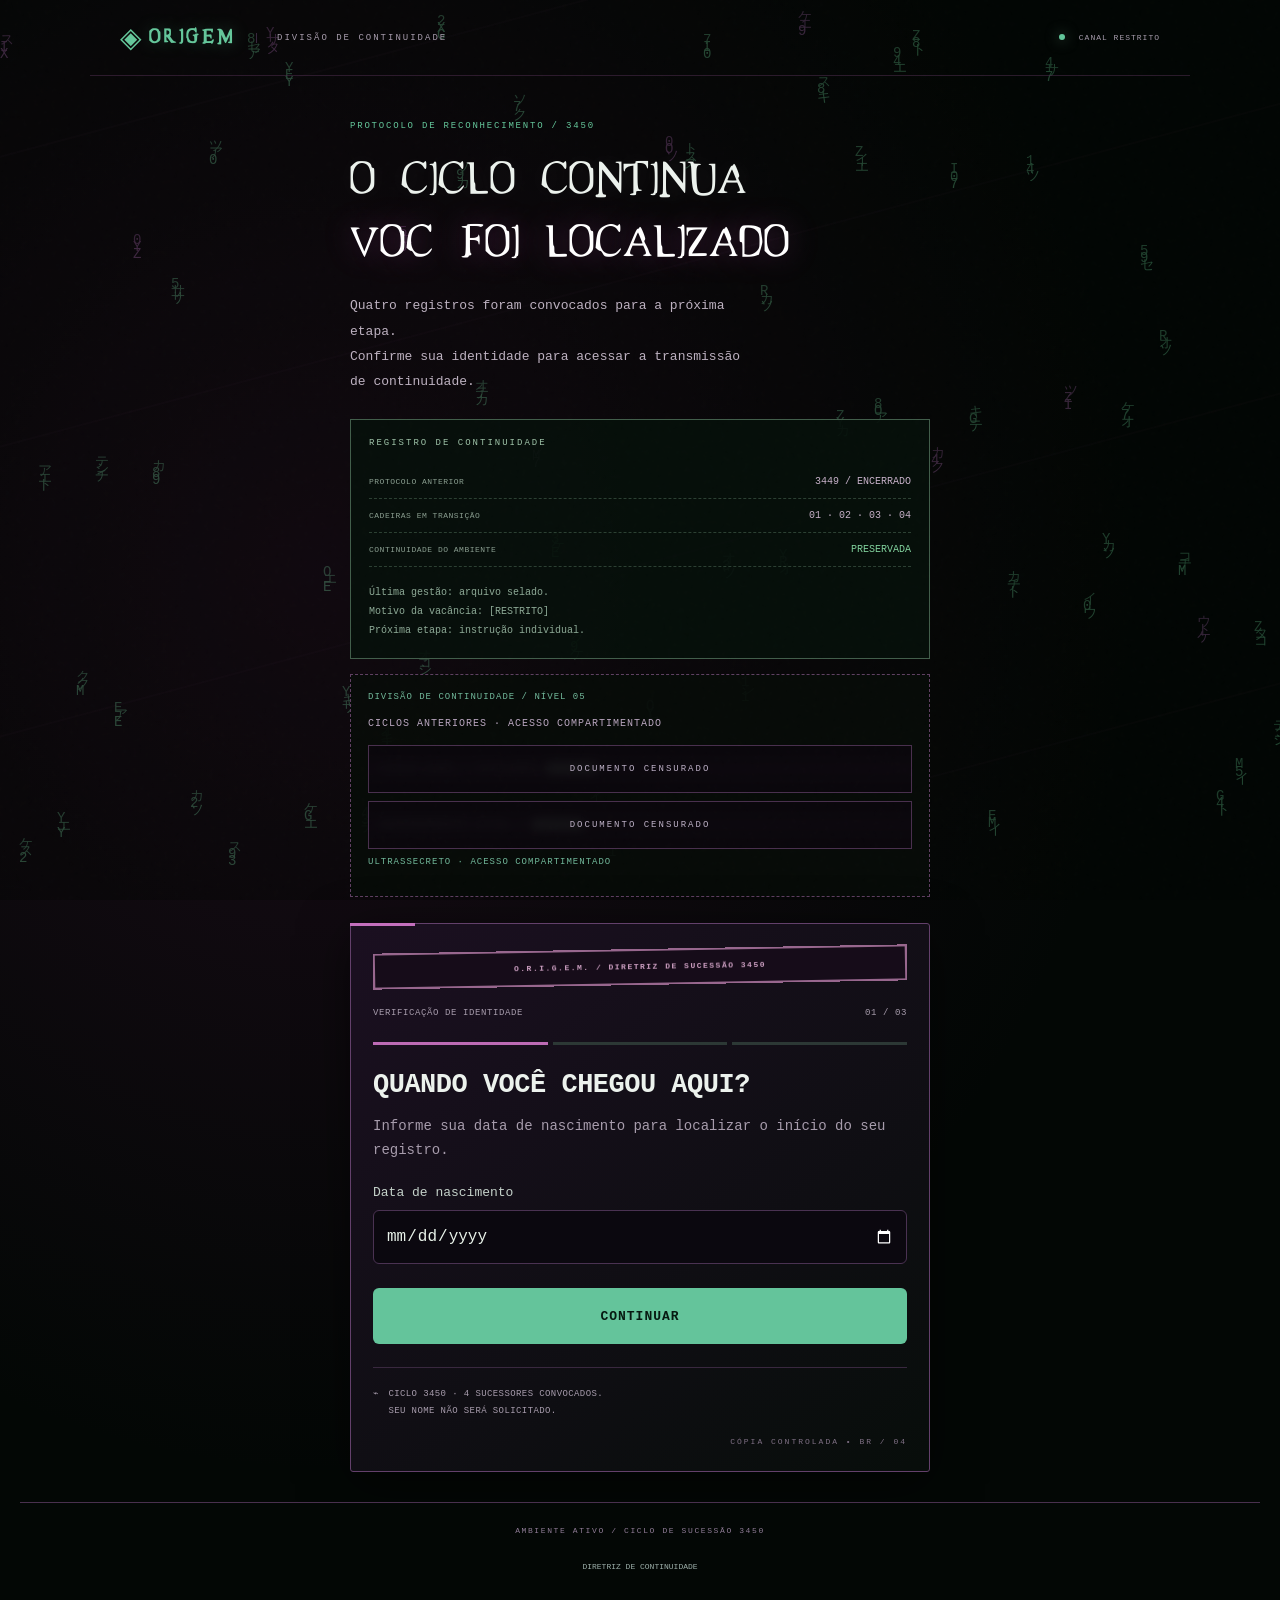
<file: index.html>
<!doctype html>
<html lang="pt-BR">

<head>
    <meta charset="UTF-8">
    <meta name="viewport" content="width=device-width,initial-scale=1,viewport-fit=cover">
    <title>O.R.I.G.E.M. — Protocolo de reconhecimento</title>
    <meta name="description" content="O.R.I.G.E.M. — Divisão de Continuidade. Protocolo de sucessão 3450.">
    <link rel="stylesheet" href="style.css">
</head>

<body>
    <div class="noise"></div>
    <header><a href="#" class="brand" aria-label="Voltar ao início">◈ <span>O.R.I.G.E.M.</span><small> DIVISÃO DE
                CONTINUIDADE</small></a>
        <div class="live"><i></i> CANAL RESTRITO <span> / BR-04</span></div>
    </header>
    <main id="app"></main>
    <footer><span>AMBIENTE ATIVO / CICLO DE SUCESSÃO 3450</span><button id="about">DIRETRIZ DE CONTINUIDADE
        </button><span>CREDENCIAL EM TRANSIÇÃO / NÍVEL 05</span></footer>
    <dialog id="info"><button class="close" aria-label="Fechar">×</button>
        <p class="eyebrow">DIRETRIZ 3450 / ACESSO INTERNO</p>
        <h2>A continuidade<br>não admite interrupções.</h2>
        <p>O ciclo anterior foi encerrado. Quatro cadeiras foram disponibilizadas para transferência de
            responsabilidade.</p>
        <p>A identificação precede a instrução. A instrução precede a ativação. Nenhuma credencial será elevada antes da
            transmissão individual.</p>
        <p class="mono">ESTADO DO AMBIENTE: ESTÁVEL<br>GESTÃO ANTERIOR: ARQUIVO SELADO<br>CAUSA DA VACÂNCIA: [CENSURADO]
        </p>
    </dialog>
    <script src="videos.js"></script>
    <script src="app.js"></script>
    <script src="matrix.js" defer></script>
</body>

</html>
</file>
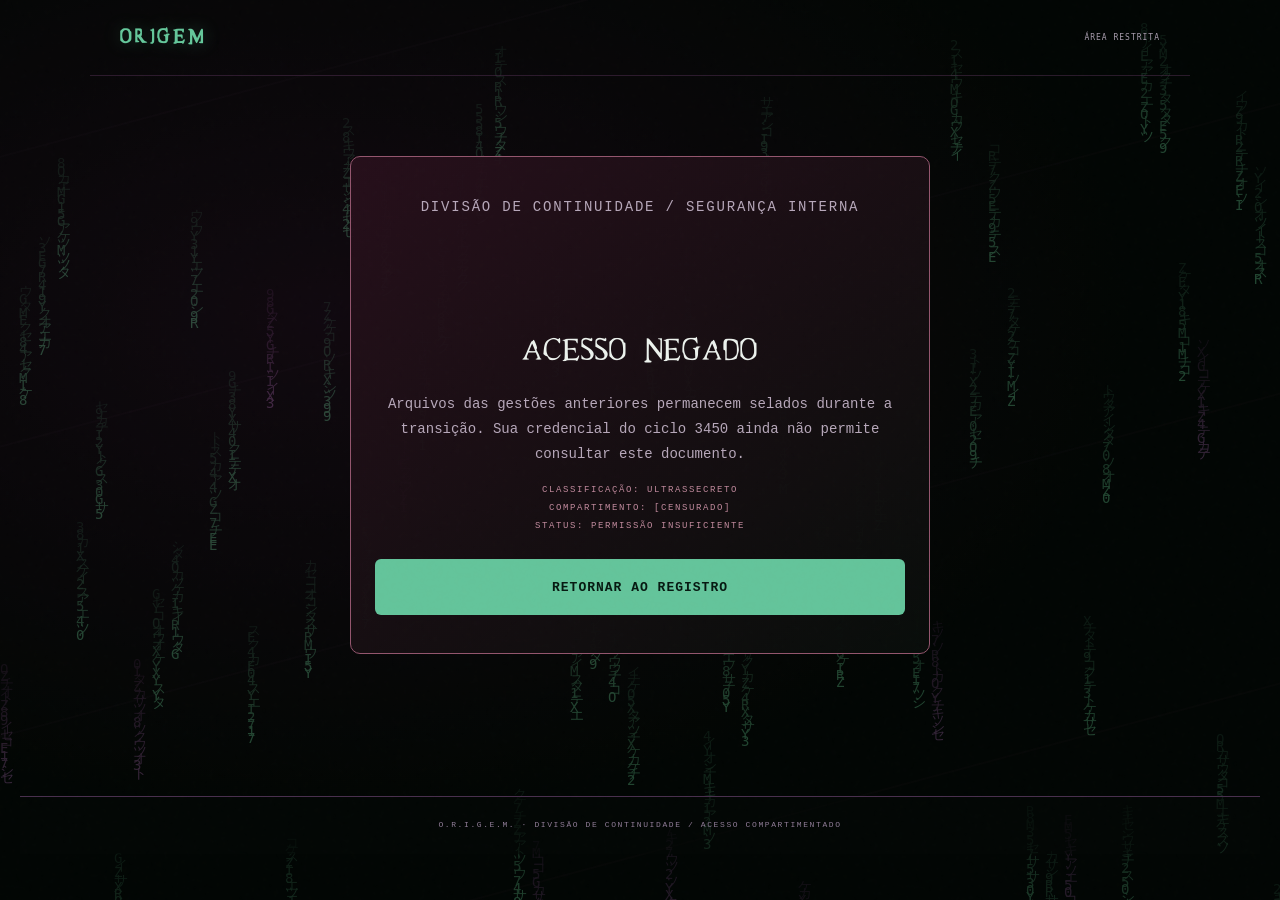
<file: acesso-negado.html>
<!doctype html>
<html lang="pt-BR">

<head>
    <meta charset="utf-8">
    <meta name="viewport" content="width=device-width,initial-scale=1,viewport-fit=cover">
    <title>Acesso negado — O.R.I.G.E.M.</title>
    <link rel="stylesheet" href="style.css">
</head>

<body>
    <div class="noise"></div>
    <header><a href="index.html" class="brand"><span>O.R.I.G.E.M.</span></a>
        <div class="live">ÁREA RESTRITA</div>
    </header>
    <main>
        <section class="denied">
            <p class="eyebrow">DIVISÃO DE CONTINUIDADE / SEGURANÇA INTERNA</p>
            <div class="code" aria-hidden="true">403</div>
            <h1>Acesso negado</h1>
            <p>Arquivos das gestões anteriores permanecem selados durante a transição. Sua credencial do ciclo 3450
                ainda não permite consultar este documento.</p>
            <p class="mono">CLASSIFICAÇÃO: ULTRASSECRETO<br>COMPARTIMENTO: [CENSURADO]<br>STATUS: PERMISSÃO INSUFICIENTE
            </p><a href="index.html" class="primary" style="text-decoration:none">Retornar ao registro</a>
        </section>
    </main>
    <footer>O.R.I.G.E.M. · DIVISÃO DE CONTINUIDADE / ACESSO COMPARTIMENTADO</footer>
    <script src="matrix.js" defer></script>
</body>

</html>
</file>
<file: style.css>
:root {
    --bg: #080d10;
    --panel: #10191d;
    --line: #263539;
    --muted: #8c9d9e;
    --mint: #b6f6cd
}

* {
    box-sizing: border-box
}

body {
    margin: 0;
    background: var(--bg);
    color: #ecf2ed;
    font-family: 'DM Sans', sans-serif;
    min-height: 100vh
}

.noise {
    position: fixed;
    inset: 0;
    pointer-events: none;
    opacity: .13;
    background-image: url("data:image/svg+xml,%3Csvg viewBox='0 0 180 180' xmlns='http://www.w3.org/2000/svg'%3E%3Cfilter id='n'%3E%3CfeTurbulence type='fractalNoise' baseFrequency='.85' numOctaves='3' stitchTiles='stitch'/%3E%3C/filter%3E%3Cpath fill='%23fff' filter='url(%23n)' opacity='.2' d='M0 0h180v180H0z'/%3E%3C/svg%3E")
}

header {
    height: 100px;
    margin: 0 5%;
    border-bottom: 1px solid var(--line);
    display: flex;
    justify-content: space-between;
    align-items: center
}

.brand {
    color: var(--mint);
    text-decoration: none;
    font: 28px 'Space Grotesk', sans-serif;
    display: flex;
    align-items: center;
    gap: 12px
}

.brand span {
    font-weight: 700;
    letter-spacing: 5px;
    font-size: 23px
}

.brand small {
    font: 9px monospace;
    color: var(--muted);
    letter-spacing: 2px;
    border-left: 1px solid var(--line);
    padding-left: 20px;
    margin-left: 14px
}

.live,
.eyebrow,
footer,
.mono {
    font: 11px monospace;
    letter-spacing: 1.6px
}

.live {
    color: var(--muted)
}

i {
    display: inline-block;
    width: 6px;
    height: 6px;
    background: var(--mint);
    border-radius: 50%;
    margin-right: 8px;
    box-shadow: 0 0 14px #b6f6cd80
}

main {
    max-width: 1360px;
    margin: auto;
    padding: 62px 5% 45px;
    min-height: calc(100vh - 170px)
}

.layout {
    display: grid;
    grid-template-columns: 1.15fr 1fr;
    gap: 9%;
    align-items: center
}

.eyebrow {
    color: var(--mint);
    margin: 0 0 27px
}

h1 {
    font: 500 clamp(48px, 5.2vw, 78px)/1.04 'Space Grotesk', sans-serif;
    letter-spacing: -4px;
    margin: 0 0 25px
}

h1 em {
    font-style: normal;
    color: var(--mint)
}

.intro {
    font-size: 16px;
    line-height: 1.8;
    color: var(--muted);
    max-width: 400px
}

.orb {
    height: 220px;
    position: relative;
    overflow: hidden;
    display: flex;
    align-items: center;
    margin: 15px 0
}

.sphere {
    height: 195px;
    width: 195px;
    border-radius: 50%;
    border: 1px solid #7bb49390;
    background: repeating-radial-gradient(ellipse at center, transparent 0 9px, #9fecc330 10px 11px, transparent 12px 19px);
    box-shadow: inset -25px -8px 45px #000, inset 8px 5px 35px #95ebbc20, 0 0 60px #93ffc70c;
    transform: rotate(-22deg);
    position: relative
}

.sphere:after {
    content: '';
    position: absolute;
    inset: 0;
    border-radius: 50%;
    background: repeating-linear-gradient(90deg, transparent 0 22px, #a6edc440 23px 24px);
    clip-path: circle(50%)
}

.orbitline {
    height: 1px;
    position: absolute;
    left: 0;
    right: 0;
    background: linear-gradient(90deg, transparent, #80b89b60, transparent);
    top: 50%
}

.orb .mono {
    color: #739588;
    font-size: 9px;
    line-height: 2;
    margin-left: 35px
}

.card {
    border: 1px solid #34453f;
    background: linear-gradient(135deg, #14201c70, #0e1517);
    padding: 32px;
    position: relative
}

.card:before {
    content: '';
    position: absolute;
    top: -1px;
    left: -1px;
    width: 36px;
    height: 3px;
    background: var(--mint)
}

.cardtop {
    display: flex;
    justify-content: space-between;
    color: var(--muted);
    font: 10px monospace;
    letter-spacing: 1px
}

.steps {
    display: flex;
    gap: 5px;
    margin: 25px 0 28px
}

.steps span {
    height: 3px;
    flex: 1;
    background: #2c3835
}

.steps .on {
    background: var(--mint)
}

h2 {
    font: 500 27px 'Space Grotesk', sans-serif;
    letter-spacing: -.7px;
    margin: 0 0 10px
}

.hint {
    color: var(--muted);
    font-size: 13px;
    line-height: 1.7;
    margin-bottom: 27px
}

label {
    display: block;
    font-size: 12px;
    margin-bottom: 10px;
    color: #c5d2ca
}

input,
textarea {
    width: 100%;
    background: #080f11;
    border: 1px solid #394b43;
    padding: 15px;
    color: #e9f3ea;
    font: 16px 'DM Sans', sans-serif;
    border-radius: 3px;
    color-scheme: dark
}

textarea {
    height: 117px;
    resize: vertical
}

input:focus,
textarea:focus,
button:focus-visible,
a:focus-visible {
    outline: 2px solid var(--mint);
    outline-offset: 4px
}

.choices {
    display: grid;
    grid-template-columns: 1fr 1fr;
    gap: 12px
}

.choice {
    padding: 20px;
    background: #0b1214;
    border: 1px solid var(--line);
    color: #c1ccc4;
    border-radius: 3px;
    cursor: pointer;
    font-size: 14px
}

.choice.selected {
    border-color: var(--mint);
    color: var(--mint);
    background: #b6f6cd0c
}

.primary {
    width: 100%;
    background: var(--mint);
    color: #12251a;
    border: 0;
    border-radius: 3px;
    padding: 17px 20px;
    font-weight: 700;
    font-size: 13px;
    cursor: pointer;
    display: flex;
    justify-content: space-between;
    align-items: center;
    margin-top: 27px
}

.primary:hover {
    background: #d2ffdf
}

.back,
.textbtn {
    border: 0;
    background: none;
    color: var(--muted);
    font: 11px monospace;
    cursor: pointer;
    padding: 15px 0 0
}

.error {
    color: #ffbcab;
    font-size: 13px;
    line-height: 1.5
}

.note {
    border-top: 1px solid var(--line);
    margin-top: 23px;
    padding-top: 18px;
    display: flex;
    gap: 10px;
    font-size: 10px;
    line-height: 1.8;
    color: var(--muted)
}

.demo {
    margin-top: 22px;
    font: 11px monospace;
    color: var(--muted);
    line-height: 1.8
}

.demo button {
    background: none;
    border: 0;
    color: var(--mint);
    text-decoration: underline;
    cursor: pointer;
    font: inherit;
    padding: 0
}

.demo-list {
    display: flex;
    gap: 7px;
    flex-wrap: wrap;
    margin-top: 10px
}

.demo-list button {
    border: 1px solid var(--line);
    padding: 8px;
    text-decoration: none
}

footer {
    margin: 0 5%;
    border-top: 1px solid var(--line);
    padding: 25px 0;
    display: flex;
    justify-content: space-between;
    gap: 18px;
    color: #687b78;
    font-size: 9px
}

footer button {
    background: none;
    border: 0;
    color: #9dafaa;
    font: inherit;
    cursor: pointer
}

dialog {
    max-width: 590px;
    background: #10191d;
    border: 1px solid #41564a;
    color: #dde9e0;
    padding: 40px;
    line-height: 1.8
}

dialog::backdrop {
    background: #000b;
    backdrop-filter: blur(8px)
}

dialog a {
    color: var(--mint)
}

.close {
    float: right;
    background: none;
    border: 0;
    color: var(--muted);
    font-size: 25px;
    cursor: pointer
}

.muted {
    color: var(--muted);
    font-size: 12px
}

.dossier {
    max-width: 1050px;
    margin: auto
}

.dhead {
    display: flex;
    justify-content: space-between;
    align-items: center;
    margin-bottom: 32px
}

.dhead h1 {
    font-size: 44px;
    margin: 10px 0
}

.badge {
    font: 10px monospace;
    color: var(--mint);
    border: 1px solid #42604c;
    padding: 10px
}

.profilegrid {
    display: grid;
    grid-template-columns: 300px 1fr;
    gap: 24px
}

.avatar {
    height: 250px;
    border: 1px solid var(--line);
    display: grid;
    place-content: center;
    background: radial-gradient(ellipse at 50% 30%, #375a46, #111c19 70%);
    text-align: center
}

.avatar svg {
    width: 110px;
    height: 140px;
    margin: auto;
    opacity: .5
}

.avatar span {
    font: 9px monospace;
    letter-spacing: 2px;
    color: #91b29d
}

.fields {
    padding: 22px 0
}

.field {
    padding: 15px 0;
    border-bottom: 1px solid var(--line)
}

.field small {
    display: block;
    font: 9px monospace;
    letter-spacing: 1.5px;
    color: var(--muted);
    margin-bottom: 9px
}

.field p {
    font-size: 14px;
    line-height: 1.6;
    margin: 0;
    overflow-wrap: anywhere
}

.video {
    border: 1px solid var(--line);
    background: #0b1215;
    padding: 35px;
    min-height: 330px;
    display: flex;
    flex-direction: column;
    justify-content: center;
    align-items: center;
    text-align: center;
    background-image: linear-gradient(#b6f6cd04 1px, transparent 1px), linear-gradient(90deg, #b6f6cd04 1px, transparent 1px);
    background-size: 32px 32px
}

.play {
    width: 64px;
    height: 64px;
    border: 1px solid #4e6d58;
    border-radius: 50%;
    display: grid;
    place-content: center;
    color: var(--mint);
    margin: 20px
}

.video h2 {
    font-size: 22px
}

.message {
    border-left: 2px solid var(--mint);
    padding: 15px 20px;
    margin-top: 24px;
    color: #bacac0;
    font-size: 15px;
    line-height: 1.9
}

.loading {
    min-height: 400px;
    display: grid;
    place-content: center;
    text-align: center
}

.spinner {
    width: 55px;
    height: 55px;
    border: 1px solid var(--line);
    border-top-color: var(--mint);
    border-radius: 50%;
    animation: spin 1s linear infinite;
    margin: 0 auto 30px
}

@keyframes spin {
    to {
        transform: rotate(360deg)
    }
}

@media(max-width:800px) {
    header {
        height: 80px
    }

    .brand small,
    .live span {
        display: none
    }

    .brand span {
        font-size: 18px
    }

    .live {
        font-size: 8px
    }

    .layout {
        grid-template-columns: 1fr;
        gap: 25px
    }

    main {
        padding-top: 35px
    }

    h1 {
        font-size: 51px;
        letter-spacing: -2.8px
    }

    .orb {
        display: none
    }

    .intro {
        max-width: 100%
    }

    .card {
        padding: 25px
    }

    footer {
        flex-wrap: wrap;
        font-size: 8px
    }

    .profilegrid {
        grid-template-columns: 1fr
    }

    .avatar {
        height: 180px
    }

    .dhead {
        align-items: start
    }

    .dhead h1 {
        font-size: 34px
    }

    .badge {
        font-size: 8px
    }

    .video {
        padding: 25px
    }

    .dhead .eyebrow {
        font-size: 9px
    }
}

@media(prefers-reduced-motion:reduce) {
    * {
        animation: none !important
    }
}

[hidden] {
    display: none !important
}

/* Direção visual: arquivo de conspiração */
:root {
    --bg: #060508;
    --panel: #151019;
    --line: #39283f;
    --muted: #a79cac;
    --mint: #62c69a
}

body {
    background: radial-gradient(ellipse at 30% 38%, #64145e55, transparent 45%), radial-gradient(ellipse at 80% 80%, #41245144, transparent 55%), #060508
}

body:before {
    content: '';
    position: fixed;
    inset: 0;
    pointer-events: none;
    background: repeating-linear-gradient(165deg, transparent 0 150px, #bd7ab608 151px 152px, transparent 153px 280px);
    z-index: -1
}

header {
    border-color: #52315380
}

.brand {
    color: #65c79b
}

.brand span {
    letter-spacing: 7px
}

h1,
h2 {
    font-family: 'Impact', 'Arial Narrow', 'Space Grotesk', sans-serif;
    text-transform: uppercase;
    font-weight: 800
}

h1 {
    font-size: clamp(58px, 6vw, 88px);
    letter-spacing: 1px;
    line-height: 1.02;
    text-shadow: 0 0 22px #ffffff18
}

h1 em {
    color: #fff;
    text-shadow: 0 0 30px #db65cb66
}

.eyebrow {
    letter-spacing: 3px;
    color: #65c79b
}

.intro {
    color: #beb2c1
}

.card {
    background: linear-gradient(135deg, #201025eb, #0c0a10f5);
    border-color: #63406b;
    box-shadow: 0 0 65px #9c25851a, inset 0 1px #c185c211
}

.card:before {
    background: #c46fbd;
    width: 65px
}

.steps .on {
    background: #bd6bb5
}

.primary {
    background: #64c49b;
    color: #071a12
}

.primary:hover {
    background: #83dab3
}

.choice.selected {
    border-color: #c47ac2;
    color: #f2c9ef;
    background: #9f389a22
}

input,
textarea {
    background: #0b080f;
    border-color: #4a3252
}

.sphere {
    border-color: #c779c6;
    background: repeating-radial-gradient(ellipse at center, transparent 0 9px, #c975cc35 10px 11px, transparent 12px 19px);
    box-shadow: inset -25px -8px 45px #000, inset 8px 5px 35px #eb86d950, 0 0 80px #ce47b72a
}

.sphere:after {
    background: repeating-linear-gradient(90deg, transparent 0 22px, #db95e040 23px 24px)
}

.orb {
    height: 240px;
    background: radial-gradient(ellipse at 30% 90%, #c590d61b, transparent 65%)
}

.orb .mono {
    color: #a387b0
}

.orbitline {
    background: linear-gradient(90deg, transparent, #a26ba080, transparent)
}

.avatar {
    background: radial-gradient(ellipse at 50% 30%, #59345e, #130e19 75%);
    border-color: #59355f
}

.video {
    background-color: #0e0912;
    background-image: radial-gradient(ellipse at 50% 40%, #72286e30, transparent 65%), linear-gradient(#c878d006 1px, transparent 1px), linear-gradient(90deg, #c878d006 1px, transparent 1px);
    border-color: #53335c
}

.play {
    border-color: #b46caf;
    color: #e4b1e1;
    box-shadow: 0 0 40px #b455ad22
}

.badge {
    border-color: #604469
}

.message {
    border-color: #bd70b7;
    color: #d4c0d6
}

dialog {
    background: #160e1c;
    border-color: #754a7c
}

footer {
    border-color: #49304e;
    color: #927e99
}

.dhead h1 {
    letter-spacing: 1px
}

@media(max-width:800px) {
    h1 {
        font-size: 57px;
        letter-spacing: 0
    }

    .card {
        padding: 25px
    }

    .dhead h1 {
        font-size: 36px
    }
}

/* Mobile first: experiência completa em uma coluna. */
html {
    -webkit-text-size-adjust: 100%;
    scroll-behavior: smooth
}

body {
    min-width: 320px;
    min-height: 100svh
}

button,
input,
textarea {
    touch-action: manipulation
}

button,
a {
    -webkit-tap-highlight-color: transparent
}

header {
    height: 76px;
    margin: 0 20px
}

.brand small,
.live span {
    display: none
}

.brand span {
    font-size: 19px;
    letter-spacing: 5px
}

.live {
    font-size: 8px;
    letter-spacing: 1px
}

main {
    width: 100%;
    max-width: 620px;
    padding: 32px 20px 30px;
    min-height: calc(100svh - 180px)
}

.layout {
    display: flex;
    flex-direction: column;
    gap: 26px;
    align-items: stretch
}

.eyebrow {
    font-size: 9px;
    letter-spacing: 1.8px;
    margin-bottom: 19px
}

h1 {
    font-size: clamp(42px, 11.5vw, 64px);
    letter-spacing: 0;
    line-height: 1.05;
    margin-bottom: 18px
}

.intro {
    font-size: 14px;
    line-height: 1.75;
    margin-bottom: 0
}

.orb {
    display: none
}

.demo {
    margin-top: 17px;
    font-size: 10px
}

.demo>button {
    min-height: 44px
}

.demo-list {
    gap: 8px
}

.demo-list button {
    min-height: 44px;
    flex: 1 1 40%
}

.card {
    padding: 25px 22px;
    border-radius: 10px
}

.cardtop {
    font-size: 9px;
    letter-spacing: .6px
}

.steps {
    margin: 21px 0 25px
}

h2 {
    font-size: 27px;
    line-height: 1.15
}

.hint {
    font-size: 14px;
    line-height: 1.7;
    margin-bottom: 23px
}

label {
    font-size: 13px
}

input,
textarea {
    min-width: 0;
    max-width: 100%;
    font-size: 16px;
    padding: 16px 12px;
    border-radius: 6px;
    min-height: 54px
}

textarea {
    height: 140px
}

.choices {
    gap: 10px
}

.choice {
    min-height: 58px;
    padding: 15px 8px;
    font-size: 15px;
    border-radius: 6px
}

.primary {
    min-height: 56px;
    font-size: 15px;
    border-radius: 6px;
    margin-top: 24px
}

.back,
.textbtn {
    min-height: 48px;
    font-size: 12px
}

.note {
    font-size: 9px;
    letter-spacing: .4px
}

.profilegrid {
    display: flex;
    flex-direction: column;
    gap: 22px
}

.dhead {
    display: block;
    margin-bottom: 24px
}

.dhead h1 {
    font-size: clamp(34px, 9vw, 49px);
    overflow-wrap: anywhere
}

.dhead .badge {
    display: inline-block;
    margin-top: 12px
}

.avatar {
    height: 210px;
    border-radius: 8px
}

.avatar svg {
    height: 125px
}

.fields {
    padding: 6px 0
}

.field {
    padding: 14px 0
}

.field small {
    font-size: 10px
}

.field p {
    font-size: 16px
}

.video {
    min-height: 300px;
    padding: 25px 18px;
    border-radius: 8px
}

.video h2 {
    font-size: 25px
}

.video .hint {
    font-size: 14px
}

.message {
    font-size: 15px;
    margin-top: 20px
}

.badge {
    display: inline-block;
    font-size: 10px
}

.muted {
    font-size: 12px;
    line-height: 1.7
}

footer {
    margin: 0 20px;
    padding: 22px 0 calc(22px + env(safe-area-inset-bottom));
    display: flex;
    flex-direction: column;
    align-items: center;
    text-align: center;
    gap: 8px;
    font-size: 8px;
    line-height: 1.6
}

footer button {
    min-height: 44px
}

dialog {
    width: calc(100% - 32px);
    max-width: 560px;
    max-height: 85svh;
    padding: 25px;
    border-radius: 10px;
    overflow-y: auto
}

dialog h2 {
    font-size: 30px
}

dialog p {
    font-size: 14px
}

.close {
    width: 44px;
    height: 44px
}

.loading {
    min-height: 340px
}

.noise {
    opacity: .08
}

@media(min-width:900px) {
    header {
        max-width: 1100px;
        margin: auto;
        padding: 0 30px
    }

    .brand small {
        display: block
    }

    main {
        max-width: 620px;
        padding-top: 45px
    }

    .dossier {
        width: 100%
    }
}

@media(max-width:359px) {
    header {
        margin: 0 14px
    }

    .brand span {
        font-size: 16px
    }

    .live {
        font-size: 7px
    }

    main {
        padding: 25px 14px
    }

    .card {
        padding: 22px 16px
    }

    h1 {
        font-size: 39px
    }

    .cardtop {
        font-size: 8px
    }
}

@font-face {
    font-family: Matrix;
    src: url('fonts/matrix.ttf') format('truetype');
    font-display: swap
}

.brand span {
    font-family: Matrix, Georgia, serif;
    font-size: 24px;
    letter-spacing: 2px
}

h1 {
    font-family: Matrix, Georgia, serif;
    font-weight: 400;
    line-height: 1.12;
    letter-spacing: 1px;
    font-size: clamp(38px, 10vw, 58px)
}

h2 {
    font-family: Matrix, Georgia, serif;
    font-weight: 400;
    letter-spacing: 1px
}

.classification {
    font: 9px monospace;
    letter-spacing: 2px;
    color: #ce8bc9;
    border: 1px solid #794777;
    padding: 9px 12px;
    text-align: center;
    margin-bottom: 22px
}

.classified {
    margin-top: 23px;
    border: 1px dashed #604063;
    padding: 17px;
    background: #0c0810
}

.classified p {
    font: 10px monospace;
    letter-spacing: 1px;
    color: #b9a6bf;
    line-height: 1.9;
    margin: 0 0 12px
}

.redacted {
    display: block;
    width: 100%;
    min-height: 48px;
    position: relative;
    border: 1px solid #49304e;
    background: #110c17;
    padding: 12px;
    text-align: left;
    cursor: pointer;
    color: #8faf9b;
    font: 12px monospace;
    overflow: hidden;
    margin: 8px 0
}

.redacted .secret {
    filter: blur(5px);
    opacity: .45;
    user-select: none
}

.redacted:after {
    content: 'DOCUMENTO CENSURADO ';
    position: absolute;
    inset: 0;
    display: grid;
    place-content: center;
    background: #09070ad9;
    color: #bdb0c6;
    font: 9px monospace;
    letter-spacing: 2px;
    animation: redact 7s ease-in-out infinite
}

.redacted:nth-of-type(2):after {
    animation-delay: -3s
}

.redacted:hover,
.redacted:focus-visible {
    border-color: #b775b8
}

.redacted:hover:after {
    color: #e8b6e8
}

.restricted-label {
    font: 9px monospace !important;
    color: #71b89a !important
}

.denied {
    padding: 38px 24px;
    border: 1px solid #94566e;
    border-radius: 10px;
    background: radial-gradient(ellipse at top, #6c244a44, transparent 70%), #0e0911;
    text-align: center;
    margin-top: 35px
}

.denied .code {
    font: 70px Matrix, Georgia, serif;
    color: #d28b9e;
    margin: 25px 0
}

.denied h1 {
    font-size: 38px
}

.denied p {
    color: #b7a8ba;
    font-size: 14px;
    line-height: 1.8
}

.denied .primary {
    justify-content: center
}

.denied .mono {
    font-size: 9px;
    color: #c18a9d;
    line-height: 2
}

.classified .redacted:before {
    content: '';
    position: absolute;
    inset: 0;
    background: linear-gradient(transparent, #c475c61a, transparent);
    animation: scan 5s linear infinite;
    pointer-events: none
}

@keyframes redact {

    0%,
    92%,
    100% {
        opacity: 1
    }

    94% {
        opacity: .78
    }

    96% {
        opacity: .96
    }
}

@keyframes scan {
    from {
        transform: translateY(-100%)
    }

    to {
        transform: translateY(100%)
    }
}

@media(prefers-reduced-motion:reduce) {
    html {
        scroll-behavior: auto
    }

    .redacted:after,
    .classified .redacted:before {
        animation: none
    }
}

@media(max-width:359px) {
    .brand span {
        font-size: 20px
    }

    .live {
        letter-spacing: 0
    }

    .denied {
        padding: 25px 16px
    }
}

/* Dossiê datilografado, sobre transmissão digital. */
body,
input,
textarea,
button,
.choice,
.intro,
.hint,
.field p,
.message,
.muted,
.denied p {
    font-family: 'Courier New', Courier, monospace
}

body {
    font-size: 15px
}

h2,
.video h2,
dialog h2 {
    font-family: 'Courier New', Courier, monospace;
    font-weight: 700;
    letter-spacing: -.5px
}

h1,
.brand span {
    font-family: Matrix, Georgia, serif
}

.primary {
    justify-content: center;
    letter-spacing: 1px;
    text-transform: uppercase;
    font-size: 13px
}

.primary span:empty {
    display: none
}

.matrix-rain {
    position: fixed;
    inset: 0;
    width: 100%;
    height: 100%;
    pointer-events: none;
    z-index: 0;
    opacity: .35
}

header,
main,
footer {
    position: relative;
    z-index: 1
}

.noise {
    z-index: 2;
    opacity: .055
}

body {
    background: radial-gradient(ellipse at 25% 35%, #47163e50, transparent 60%), #030705
}

.card {
    background: linear-gradient(145deg, #1c1022f5, #080e0bf5);
    box-shadow: 0 12px 50px #0008;
    border-radius: 3px
}

.card:after {
    content: 'CÓPIA CONTROLADA • BR / 04';
    display: block;
    font: 8px 'Courier New', monospace;
    letter-spacing: 2px;
    color: #807186;
    text-align: right;
    margin-top: 18px
}

.cardtop {
    line-height: 1.6
}

.classification {
    transform: rotate(-1deg);
    border: 2px solid #98678e;
    color: #cc9fc1;
    font-weight: bold;
    letter-spacing: 1.5px;
    background: #160c19
}

.intro {
    font-size: 13px;
    line-height: 1.95
}

.field small,
.eyebrow,
.cardtop,
.note,
.badge,
.mono,
footer {
    font-family: 'Courier New', Courier, monospace
}

.field {
    border-bottom-style: dashed
}

.avatar {
    border-radius: 2px;
    position: relative
}

.avatar:after {
    content: 'IDENTIDADE / CONFIDENCIAL';
    position: absolute;
    bottom: 12px;
    right: 9px;
    font: 8px 'Courier New', monospace;
    color: #a87b9e;
    letter-spacing: 1px
}

.video {
    border-radius: 2px
}

.play {
    border-radius: 3px;
    width: auto;
    height: auto;
    padding: 14px 18px
}

.play:after {
    content: 'SINAL AGUARDANDO';
    font: 9px 'Courier New', monospace;
    letter-spacing: 2px
}

.message {
    background: #151019aa;
    padding: 20px;
    font-size: 14px
}

.classified {
    background: #080c09ed
}

.redacted {
    border-radius: 0
}

.brand {
    gap: 7px
}

.brand span {
    text-shadow: 0 0 18px #61c99855
}

.live {
    font-size: 8px
}

.stamp {
    position: relative;
    color: #9e778c
}

dialog {
    z-index: 10
}

input,
textarea {
    font-size: 16px
}

footer {
    background: #05080680
}

.denied {
    background: linear-gradient(145deg, #28101cf5, #090e0bf5)
}

@media(prefers-reduced-motion:reduce) {
    .matrix-rain {
        opacity: .16
    }
}

@media(max-width:359px) {
    .brand span {
        font-size: 18px
    }

    .live {
        font-size: 7px
    }

    .card {
        padding: 22px 16px
    }
}

.cycle-ledger {
    margin-top: 24px;
    padding: 18px;
    border: 1px solid #425e4b;
    background: #07110bea;
    position: relative
}

.cycle-ledger:before {
    content: 'REGISTRO DE CONTINUIDADE';
    display: block;
    font: 9px 'Courier New', monospace;
    color: #9fc3a9;
    letter-spacing: 2px;
    margin-bottom: 17px
}

.cycle-ledger>div {
    display: flex;
    justify-content: space-between;
    gap: 15px;
    padding: 11px 0;
    border-bottom: 1px dashed #2c4033;
    align-items: center
}

.cycle-ledger small {
    font: 8px 'Courier New', monospace;
    letter-spacing: .5px;
    color: #8c9f92
}

.cycle-ledger strong {
    font: 10px 'Courier New', monospace;
    color: #c7b1c9;
    text-align: right;
    white-space: nowrap
}

.cycle-ledger .active-state {
    color: #82d39e
}

.cycle-ledger p {
    font: 10px/1.9 'Courier New', monospace;
    color: #8eaa97;
    margin: 16px 0 0
}

.classified {
    margin-top: 15px
}

.classification {
    font-size: 8px;
    line-height: 1.7
}

.dhead .badge {
    letter-spacing: 1px
}

h1 {
    font-size: clamp(36px, 9.8vw, 56px)
}

.avatar.profile-photo {
    height: auto;
    min-height: 0;
    display: block;
    overflow: hidden;
    background: #0a100d;
    position: relative
}

.profile-photo img {
    width: 100%;
    height: auto;
    max-height: 600px;
    object-fit: contain;
    display: block
}

.profile-photo:after {
    display: none
}

.profile-photo .photo-id {
    display: block;
    padding: 13px 12px;
    text-align: center;
    background: #080d0af2;
    border-top: 1px solid #425e4b;
    color: #b4c6b9;
    font: 9px 'Courier New', monospace;
    letter-spacing: 2px
}

.demo-list {
    display: grid;
    grid-template-columns: 1fr;
    gap: 8px
}

.demo-list button {
    font: 12px/1.5 'Courier New', monospace;
    text-align: left;
    padding: 13px 12px;
    min-height: 48px;
    border-color: #4a3b50;
    color: #b7d5c1
}

.demo-list button:hover {
    background: #314b352a;
    border-color: #77b78b
}

.session-lock {
    margin-top: 25px;
    padding: 16px;
    border: 1px solid #3c6047;
    color: #9dbba5;
    background: #09110ce6;
    font: 10px/1.9 'Courier New', monospace;
    text-align: center;
    letter-spacing: 1px
}

.error {
    border-left: 3px solid #c87a8d;
    padding: 12px;
    background: #3b162455;
    font: 12px/1.8 'Courier New', monospace
}

.video:has(video) {
    padding: 10px;
    min-height: 0;
    background: #030705
}

.video video {
    display: block;
    width: 100%;
    height: auto;
    max-height: 80svh;
    background: #000;
    object-fit: contain;
    border-radius: 3px
}

.video:has(video) .muted:empty {
    display: none
}

.video:has(video) .muted {
    padding: 10px
}

.profile-photo img {
    max-height: 540px
}

h1 {
    overflow-wrap: anywhere
}

.transmission-button {
    display: flex;
    flex-direction: column;
    align-items: center;
    justify-content: center;
    gap: 20px;
    width: 100%;
    min-height: 230px;
    padding: 25px 15px;
    border: 1px solid #699c7a;
    background: radial-gradient(ellipse, #31483344, transparent 70%), #080d0ad9;
    color: #bcdfc7;
    cursor: pointer;
    font-family: 'Courier New', monospace
}

.transmission-button strong {
    font-size: 15px;
    letter-spacing: 2px;
    line-height: 1.7
}

.transmission-button>span:last-child {
    font-size: 9px;
    letter-spacing: 1px
}

.transmission-icon {
    font-size: 44px;
    color: #8ed3a6;
    text-shadow: 0 0 25px #69cb9580
}

.transmission-button:hover {
    border-color: #b4e7c5;
    background-color: #16241c
}

.transmission-overlay {
    position: fixed;
    inset: 0;
    z-index: 100;
    background: #000;
    display: flex;
    flex-direction: column;
    justify-content: center;
    align-items: center;
    padding: calc(60px + env(safe-area-inset-top)) 0 calc(20px + env(safe-area-inset-bottom));
    height: 100dvh
}

.transmission-overlay video {
    width: 100%;
    max-height: calc(100dvh - 130px);
    object-fit: contain;
    background: #000
}

.transmission-close {
    position: absolute;
    top: calc(12px + env(safe-area-inset-top));
    right: 16px;
    min-height: 44px;
    padding: 12px;
    border: 1px solid #66846c;
    color: #c9dfcf;
    background: #0d1711;
    font: 11px 'Courier New', monospace;
    letter-spacing: 1px;
    cursor: pointer
}

.transmission-status {
    color: #c8c5cb;
    text-align: center;
    padding: 0 18px;
    font: 12px/1.8 'Courier New', monospace
}

.transmission-overlay video:fullscreen {
    width: 100%;
    height: 100%;
    max-height: none;
    object-fit: contain
}

.transmission-overlay video::-webkit-media-controls {
    display: flex
}
</file>
